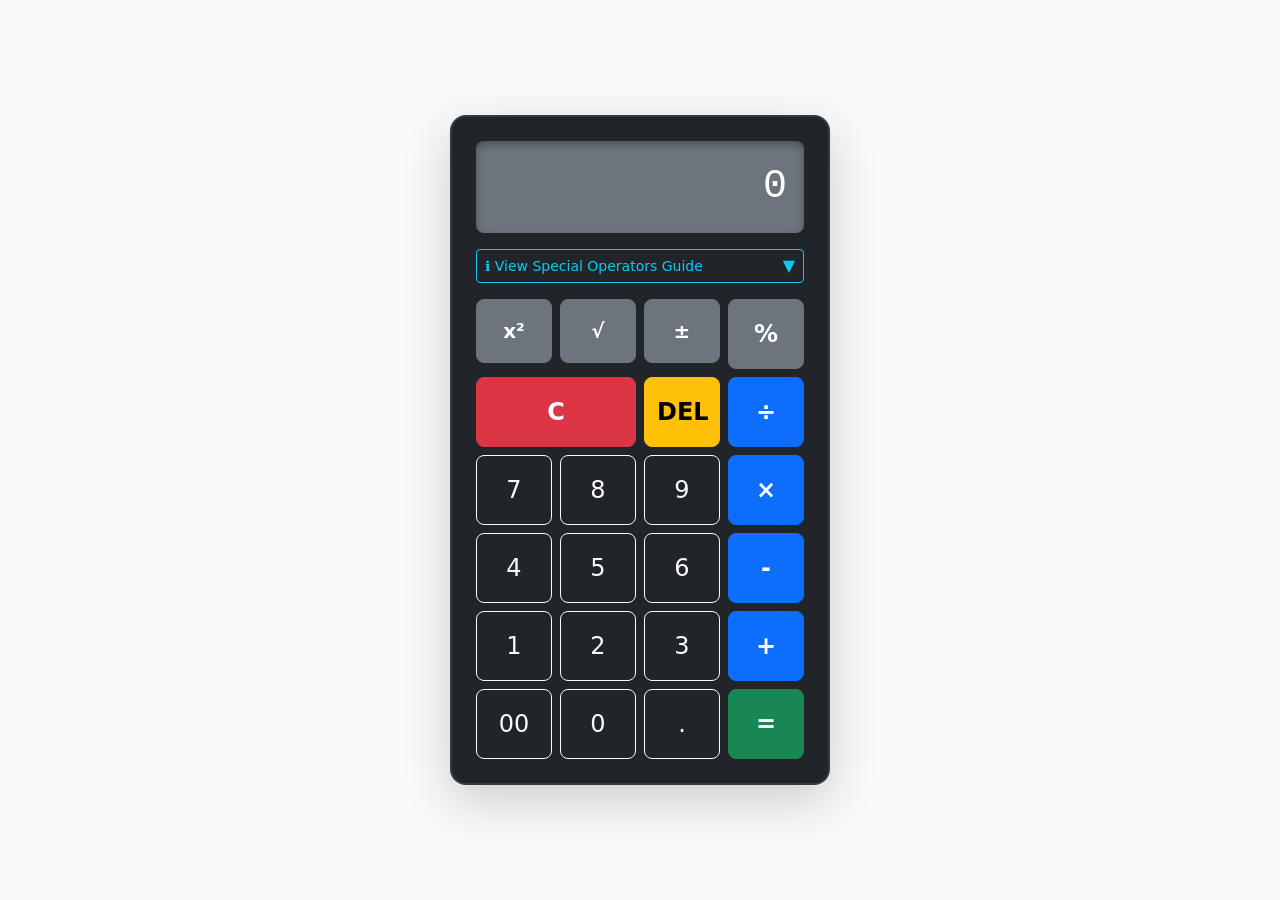
<file: calculator code apha/index.html>
<!DOCTYPE html>
<html lang="en">

<head>
        <meta charset="UTF-8">
        <meta name="viewport" content="width=device-width, initial-scale=1.0">
        <title>CodeAlpha - Reference Standard Calculator</title>

        <link href="https://cdn.jsdelivr.net/npm/bootstrap@5.3.3/dist/css/bootstrap.min.css" rel="stylesheet">
        <link rel="stylesheet" href="style.css">
</head>

<body class="d-flex align-items-center justify-content-center vh-100 bg-light">

        <div class="calculator-card shadow-lg p-4 rounded-4 bg-dark text-white">

                <div class="mb-3">
                        <input type="text" id="display"
                                class="form-control text-end fs-1 bg-secondary text-white border-0 py-3 px-3 rounded-3"
                                readonly value="0">
                </div>

                <div class="mb-3">
                        <button class="btn btn-sm btn-outline-info w-100 text-start d-flex justify-content-between align-items-center"
                                type="button" data-bs-toggle="collapse" data-bs-target="#operatorGuide">
                                <span>ℹ️ View Special Operators Guide</span>
                                <span class="fs-6">▼</span>
                        </button>
                        <div class="collapse mt-2 text-start" id="operatorGuide">
                                <div class="bg-secondary p-2 rounded-3 fs-7 text-light">
                                        <ul class="list-unstyled mb-0 small">
                                                <li><strong>x² (Square):</strong> Multiplies the number by itself.</li>
                                                <li><strong>√ (Square Root):</strong> Finds the base square value.</li>
                                                <li><strong>± (Toggle Sign):</strong> Inverts value polarity.</li>
                                                <li><strong>% (Modulo):</strong> Returns division remainder.</li>
                                        </ul>
                                </div>
                        </div>
                </div>

                <div class="row g-2">
                        <div class="col-3"><button class="btn btn-secondary w-100 py-3 fs-5 fw-bold rounded-3"
                                        onclick="square()">x²</button></div>
                        <div class="col-3"><button class="btn btn-secondary w-100 py-3 fs-5 fw-bold rounded-3"
                                        onclick="squareRoot()">√</button></div>
                        <div class="col-3"><button class="btn btn-secondary w-100 py-3 fs-5 fw-bold rounded-3"
                                        onclick="toggleSign()">±</button></div>
                        <div class="col-3"><button class="btn btn-secondary w-100 py-3 fs-4 fw-bold rounded-3"
                                        onclick="appendValue('%')">%</button></div>

                        <div class="col-6"><button class="btn btn-danger w-100 py-3 fs-4 fw-bold rounded-3"
                                        onclick="clearScreen()">C</button></div>
                        <div class="col-3"><button class="btn btn-warning w-100 py-3 fs-4 fw-bold rounded-3"
                                        onclick="deleteLast()">DEL</button></div>
                        <div class="col-3"><button class="btn btn-primary w-100 py-3 fs-4 fw-bold rounded-3"
                                        onclick="appendValue('/')">÷</button></div>

                        <div class="col-3"><button class="btn btn-outline-light w-100 py-3 fs-4 rounded-3"
                                        onclick="appendValue('7')">7</button></div>
                        <div class="col-3"><button class="btn btn-outline-light w-100 py-3 fs-4 rounded-3"
                                        onclick="appendValue('8')">8</button></div>
                        <div class="col-3"><button class="btn btn-outline-light w-100 py-3 fs-4 rounded-3"
                                        onclick="appendValue('9')">9</button></div>
                        <div class="col-3"><button class="btn btn-primary w-100 py-3 fs-4 fw-bold rounded-3"
                                        onclick="appendValue('*')">×</button></div>

                        <div class="col-3"><button class="btn btn-outline-light w-100 py-3 fs-4 rounded-3"
                                        onclick="appendValue('4')">4</button></div>
                        <div class="col-3"><button class="btn btn-outline-light w-100 py-3 fs-4 rounded-3"
                                        onclick="appendValue('5')">5</button></div>
                        <div class="col-3"><button class="btn btn-outline-light w-100 py-3 fs-4 rounded-3"
                                        onclick="appendValue('6')">6</button></div>
                        <div class="col-3"><button class="btn btn-primary w-100 py-3 fs-4 fw-bold rounded-3"
                                        onclick="appendValue('-')">-</button></div>

                        <div class="col-3"><button class="btn btn-outline-light w-100 py-3 fs-4 rounded-3"
                                        onclick="appendValue('1')">1</button></div>
                        <div class="col-3"><button class="btn btn-outline-light w-100 py-3 fs-4 rounded-3"
                                        onclick="appendValue('2')">2</button></div>
                        <div class="col-3"><button class="btn btn-outline-light w-100 py-3 fs-4 rounded-3"
                                        onclick="appendValue('3')">3</button></div>
                        <div class="col-3"><button class="btn btn-primary w-100 py-3 fs-4 fw-bold rounded-3"
                                        onclick="appendValue('+')">+</button></div>

                        <div class="col-3"><button class="btn btn-outline-light w-100 py-3 fs-4 rounded-3"
                                        onclick="appendValue('00')">00</button></div>
                        <div class="col-3"><button class="btn btn-outline-light w-100 py-3 fs-4 rounded-3"
                                        onclick="appendValue('0')">0</button></div>
                        <div class="col-3"><button class="btn btn-outline-light w-100 py-3 fs-4 rounded-3"
                                        onclick="appendValue('.')">.</button></div>
                        <div class="col-3"><button class="btn btn-success w-100 py-3 fs-4 fw-bold rounded-3"
                                        onclick="calculateResult()">=</button></div>
                </div>
        </div>

        <script src="https://cdn.jsdelivr.net/npm/bootstrap@5.3.3/dist/js/bootstrap.bundle.min.js"></script>
        <script src="script.js"></script>
</body>

</html>
</file>
<file: calculator code apha/style.css>
.calculator-card {
  width: 100%;
  max-width: 380px;
  border: 2px solid #343a40;
}

#display {
  font-family: 'Courier New', Courier, monospace;
  letter-spacing: 1px;
  cursor: default;
  box-shadow: inset 0px 4px 8px rgba(0, 0, 0, 0.3);
}

.fs-7 {
  font-size: 0.85rem;
}

.btn {
  transition: all 0.15s ease-in-out;
}

.btn:hover {
  transform: scale(1.02);
}

.btn:active {
  transform: scale(0.98);
}
</file>
